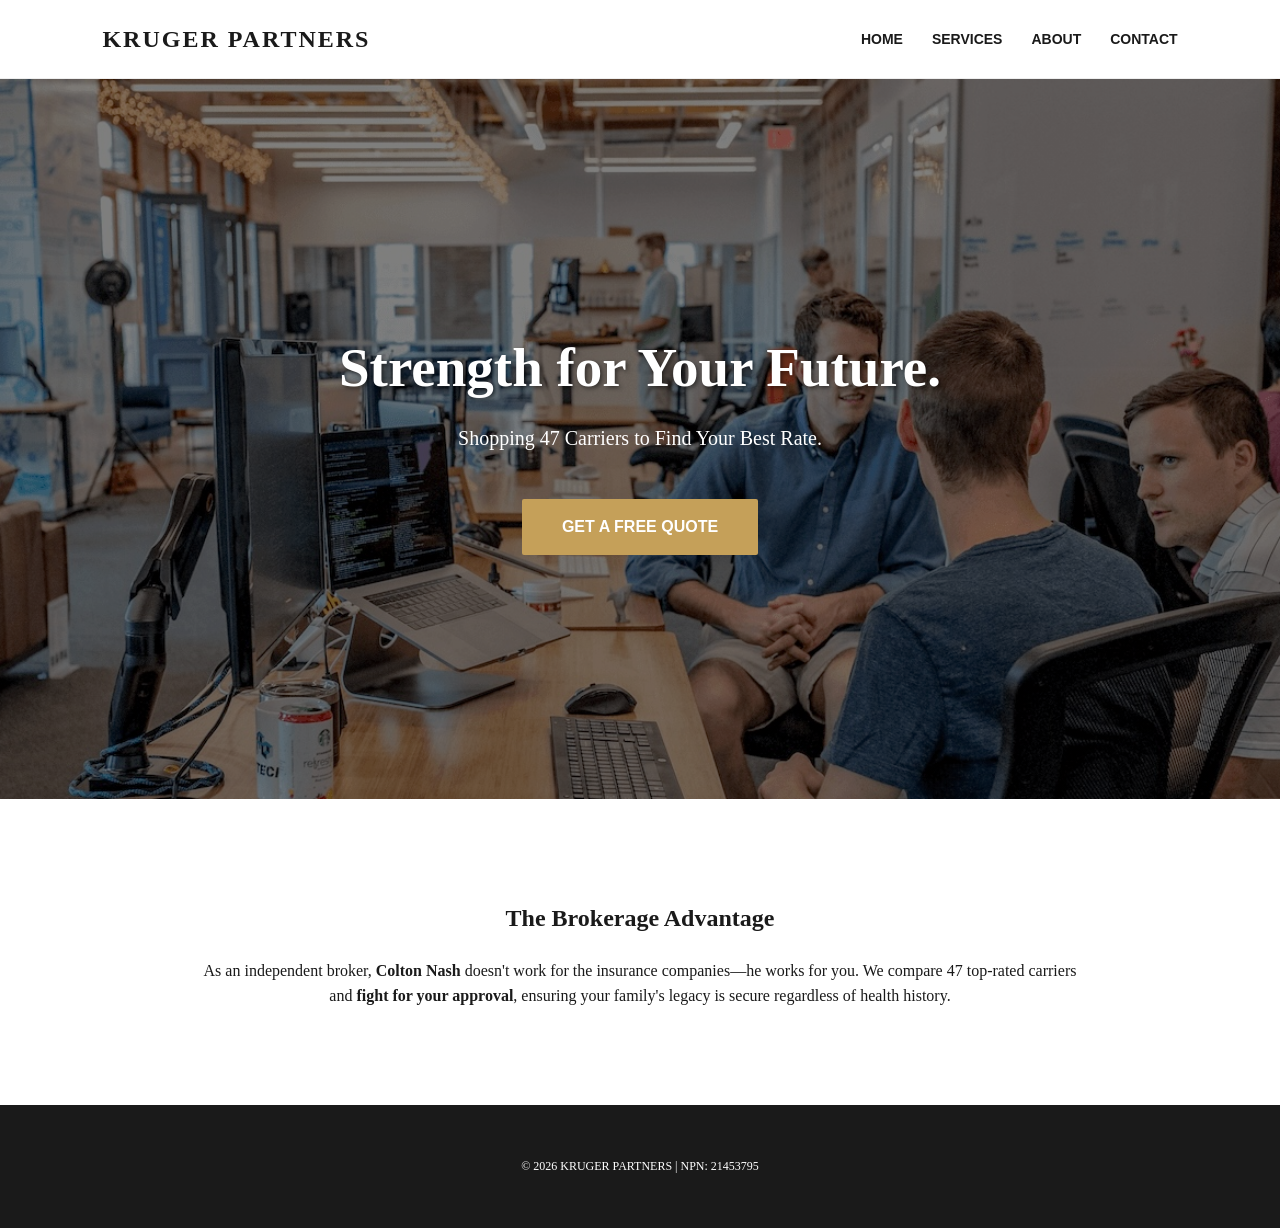
<file: index.html>
<!DOCTYPE html>
<html lang="en">
<head>
    <meta charset="UTF-8">
    <meta name="viewport" content="width=device-width, initial-scale=1.0">
    <title>Kruger Partners | Life Insurance Brokerage</title>
    <link rel="stylesheet" href="style.css">
</head>
<body>

    <nav>
        <div class="logo">KRUGER PARTNERS</div>
        <div class="nav-links">
            <a href="index.html">HOME</a>
            <a href="services.html">SERVICES</a>
            <a href="about.html">ABOUT</a>
            <a href="contact.html">CONTACT</a>
        </div>
    </nav>

    <div class="hero">
        <div class="hero-content">
            <h1>Strength for Your Future.</h1>
            <p>Shopping 47 Carriers to Find Your Best Rate.</p>
            <a href="contact.html" class="btn">GET A FREE QUOTE</a>
        </div>
    </div>

    <section class="page-content">
        <h2>The Brokerage Advantage</h2>
        <p>As an independent broker, <strong>Colton Nash</strong> doesn't work for the insurance companies—he works for you. We compare 47 top-rated carriers and <strong>fight for your approval</strong>, ensuring your family's legacy is secure regardless of health history.</p>
    </section>

    <footer>
        <p>&copy; 2026 KRUGER PARTNERS | NPN: 21453795</p>
    </footer>

</body>
</html>
</file>
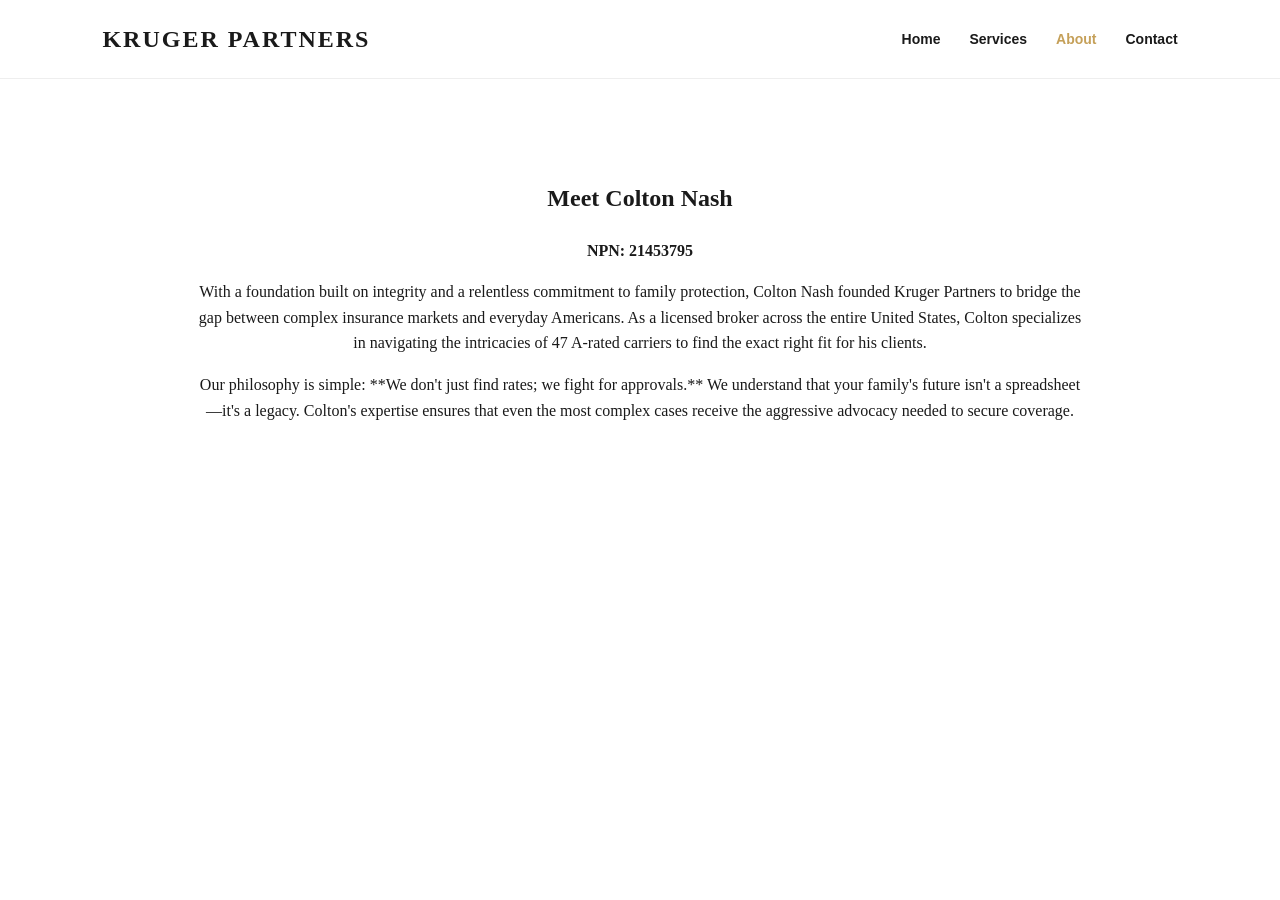
<file: about.html>
<!DOCTYPE html>
<html lang="en">
<head>
    <meta charset="UTF-8">
    <title>About Us | Kruger Partners</title>
    <link rel="stylesheet" href="style.css"> </head>
<body>
    <nav>
        <div class="logo">KRUGER PARTNERS</div>
        <div class="nav-links">
            <a href="index.html">Home</a>
            <a href="services.html">Services</a>
            <a href="about.html" style="color: #c5a059;">About</a>
            <a href="contact.html">Contact</a>
        </div>
    </nav>

    <section class="page-content">
        <h1>Meet Colton Nash</h1>
        <p><strong>NPN: 21453795</strong></p>
        <div class="bio-section">
            <p>With a foundation built on integrity and a relentless commitment to family protection, Colton Nash founded Kruger Partners to bridge the gap between complex insurance markets and everyday Americans. As a licensed broker across the entire United States, Colton specializes in navigating the intricacies of 47 A-rated carriers to find the exact right fit for his clients.</p>
            <p>Our philosophy is simple: **We don't just find rates; we fight for approvals.** We understand that your family's future isn't a spreadsheet—it's a legacy. Colton's expertise ensures that even the most complex cases receive the aggressive advocacy needed to secure coverage.</p>
        </div>
    </section>
</body>
</html>
</file>
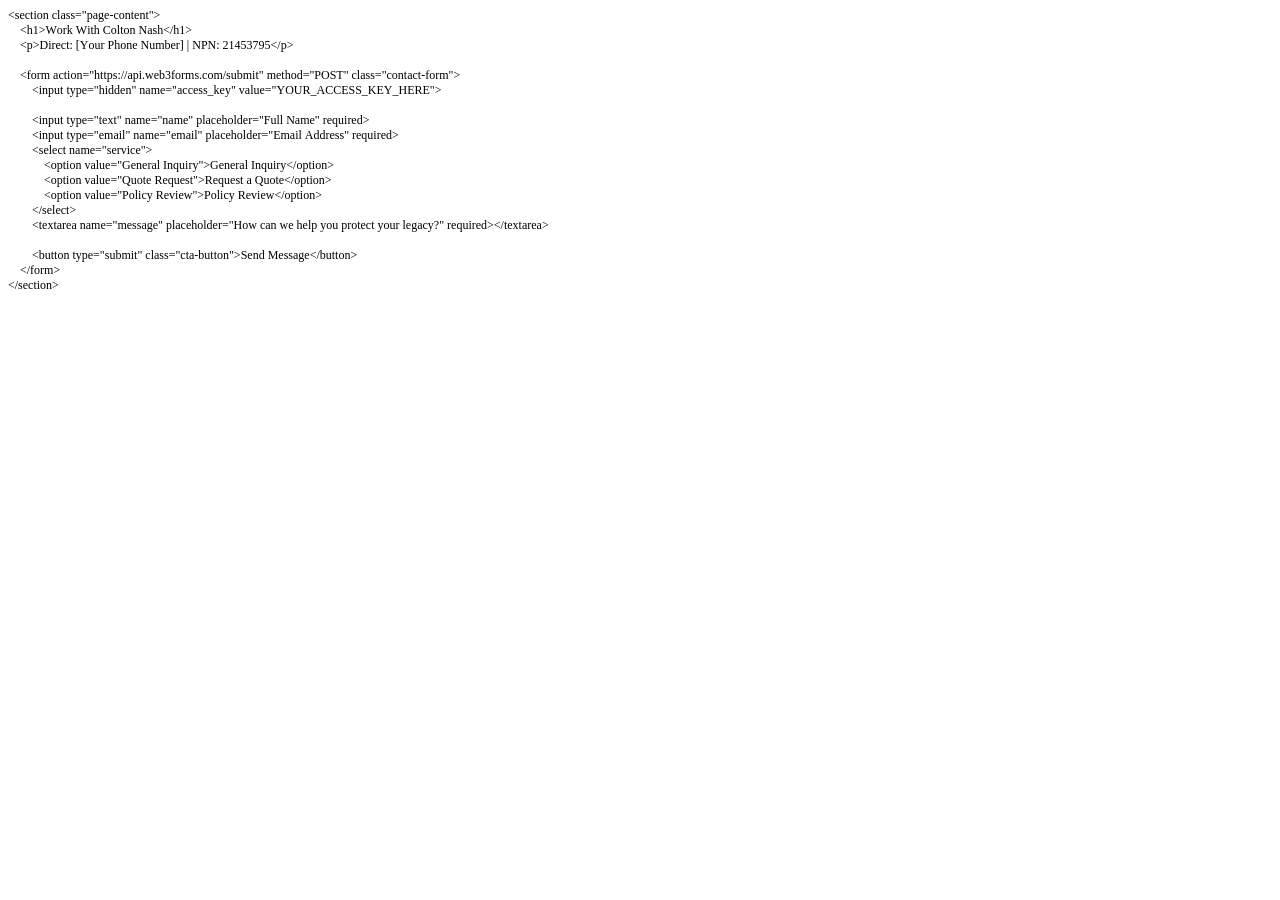
<file: contact.html>
<!DOCTYPE html PUBLIC "-//W3C//DTD HTML 4.01//EN" "http://www.w3.org/TR/html4/strict.dtd">
<html>
<head>
  <meta http-equiv="Content-Type" content="text/html; charset=utf-8">
  <meta http-equiv="Content-Style-Type" content="text/css">
  <title></title>
  <meta name="Generator" content="Cocoa HTML Writer">
  <meta name="CocoaVersion" content="2487.5">
  <style type="text/css">
    p.p1 {margin: 0.0px 0.0px 0.0px 0.0px; font: 12.0px Times; -webkit-text-stroke: #000000}
    p.p2 {margin: 0.0px 0.0px 0.0px 0.0px; font: 12.0px Times; -webkit-text-stroke: #000000; min-height: 14.0px}
    span.s1 {font-kerning: none}
  </style>
</head>
<body>
<p class="p1"><span class="s1">&lt;section class="page-content"&gt;</span></p>
<p class="p1"><span class="s1"><span class="Apple-converted-space">    </span>&lt;h1&gt;Work With Colton Nash&lt;/h1&gt;</span></p>
<p class="p1"><span class="s1"><span class="Apple-converted-space">    </span>&lt;p&gt;Direct: [Your Phone Number] | NPN: 21453795&lt;/p&gt;</span></p>
<p class="p2"><span class="s1"></span><br></p>
<p class="p1"><span class="s1"><span class="Apple-converted-space">    </span>&lt;form action="https://api.web3forms.com/submit" method="POST" class="contact-form"&gt;</span></p>
<p class="p1"><span class="s1"><span class="Apple-converted-space">        </span>&lt;input type="hidden" name="access_key" value="YOUR_ACCESS_KEY_HERE"&gt;</span></p>
<p class="p2"><span class="s1"><span class="Apple-converted-space">        </span></span></p>
<p class="p1"><span class="s1"><span class="Apple-converted-space">        </span>&lt;input type="text" name="name" placeholder="Full Name" required&gt;</span></p>
<p class="p1"><span class="s1"><span class="Apple-converted-space">        </span>&lt;input type="email" name="email" placeholder="Email Address" required&gt;</span></p>
<p class="p1"><span class="s1"><span class="Apple-converted-space">        </span>&lt;select name="service"&gt;</span></p>
<p class="p1"><span class="s1"><span class="Apple-converted-space">            </span>&lt;option value="General Inquiry"&gt;General Inquiry&lt;/option&gt;</span></p>
<p class="p1"><span class="s1"><span class="Apple-converted-space">            </span>&lt;option value="Quote Request"&gt;Request a Quote&lt;/option&gt;</span></p>
<p class="p1"><span class="s1"><span class="Apple-converted-space">            </span>&lt;option value="Policy Review"&gt;Policy Review&lt;/option&gt;</span></p>
<p class="p1"><span class="s1"><span class="Apple-converted-space">        </span>&lt;/select&gt;</span></p>
<p class="p1"><span class="s1"><span class="Apple-converted-space">        </span>&lt;textarea name="message" placeholder="How can we help you protect your legacy?" required&gt;&lt;/textarea&gt;</span></p>
<p class="p2"><span class="s1"><span class="Apple-converted-space">        </span></span></p>
<p class="p1"><span class="s1"><span class="Apple-converted-space">        </span>&lt;button type="submit" class="cta-button"&gt;Send Message&lt;/button&gt;</span></p>
<p class="p1"><span class="s1"><span class="Apple-converted-space">    </span>&lt;/form&gt;</span></p>
<p class="p1"><span class="s1">&lt;/section&gt;</span></p>
</body>
</html>
</file>
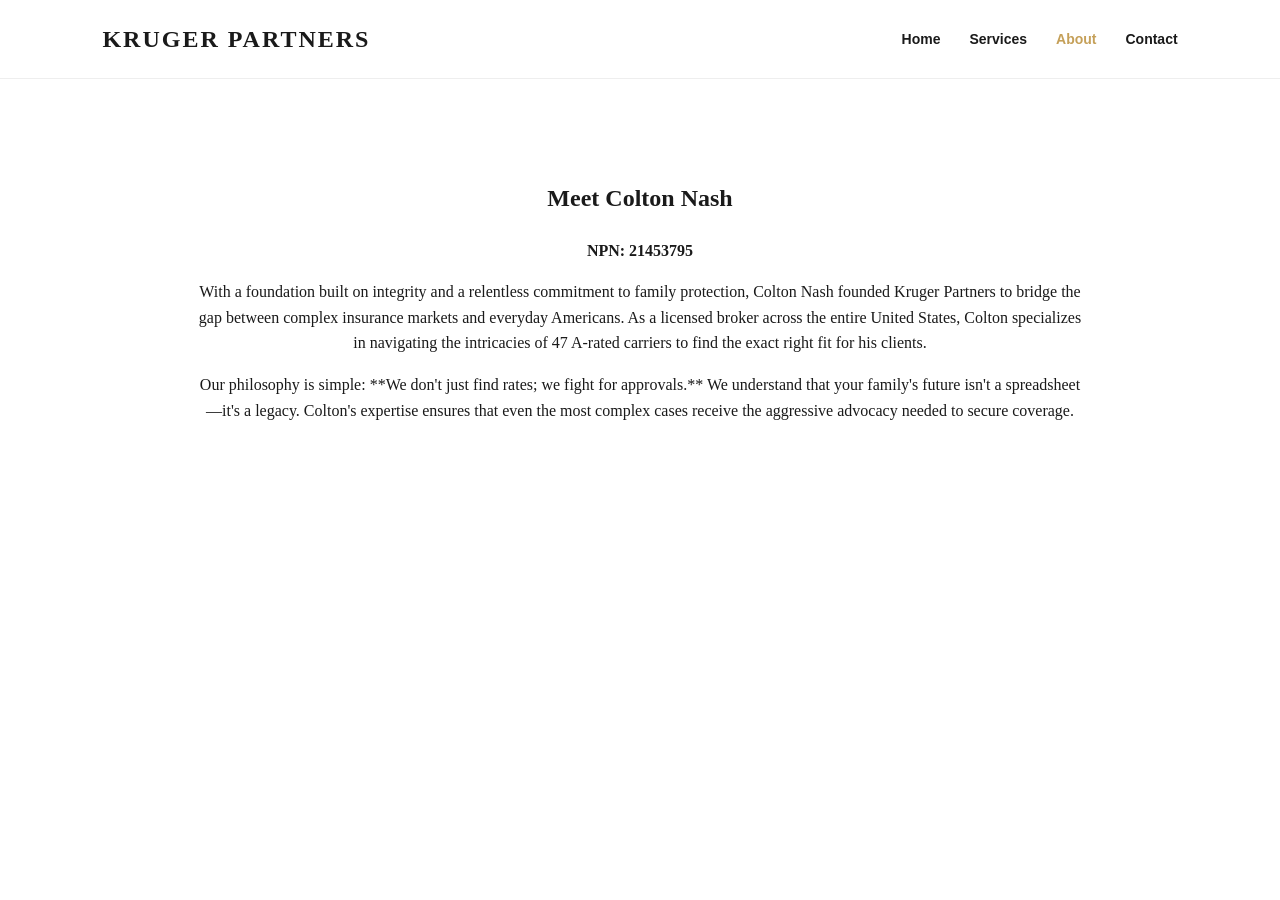
<file: kruger.about.html>
<!DOCTYPE html>
<html lang="en">
<head>
    <meta charset="UTF-8">
    <title>About Us | Kruger Partners</title>
    <link rel="stylesheet" href="style.css"> </head>
<body>
    <nav>
        <div class="logo">KRUGER PARTNERS</div>
        <div class="nav-links">
            <a href="index.html">Home</a>
            <a href="services.html">Services</a>
            <a href="about.html" style="color: #c5a059;">About</a>
            <a href="contact.html">Contact</a>
        </div>
    </nav>

    <section class="page-content">
        <h1>Meet Colton Nash</h1>
        <p><strong>NPN: 21453795</strong></p>
        <div class="bio-section">
            <p>With a foundation built on integrity and a relentless commitment to family protection, Colton Nash founded Kruger Partners to bridge the gap between complex insurance markets and everyday Americans. As a licensed broker across the entire United States, Colton specializes in navigating the intricacies of 47 A-rated carriers to find the exact right fit for his clients.</p>
            <p>Our philosophy is simple: **We don't just find rates; we fight for approvals.** We understand that your family's future isn't a spreadsheet—it's a legacy. Colton's expertise ensures that even the most complex cases receive the aggressive advocacy needed to secure coverage.</p>
        </div>
    </section>
</body>
</html>
</file>
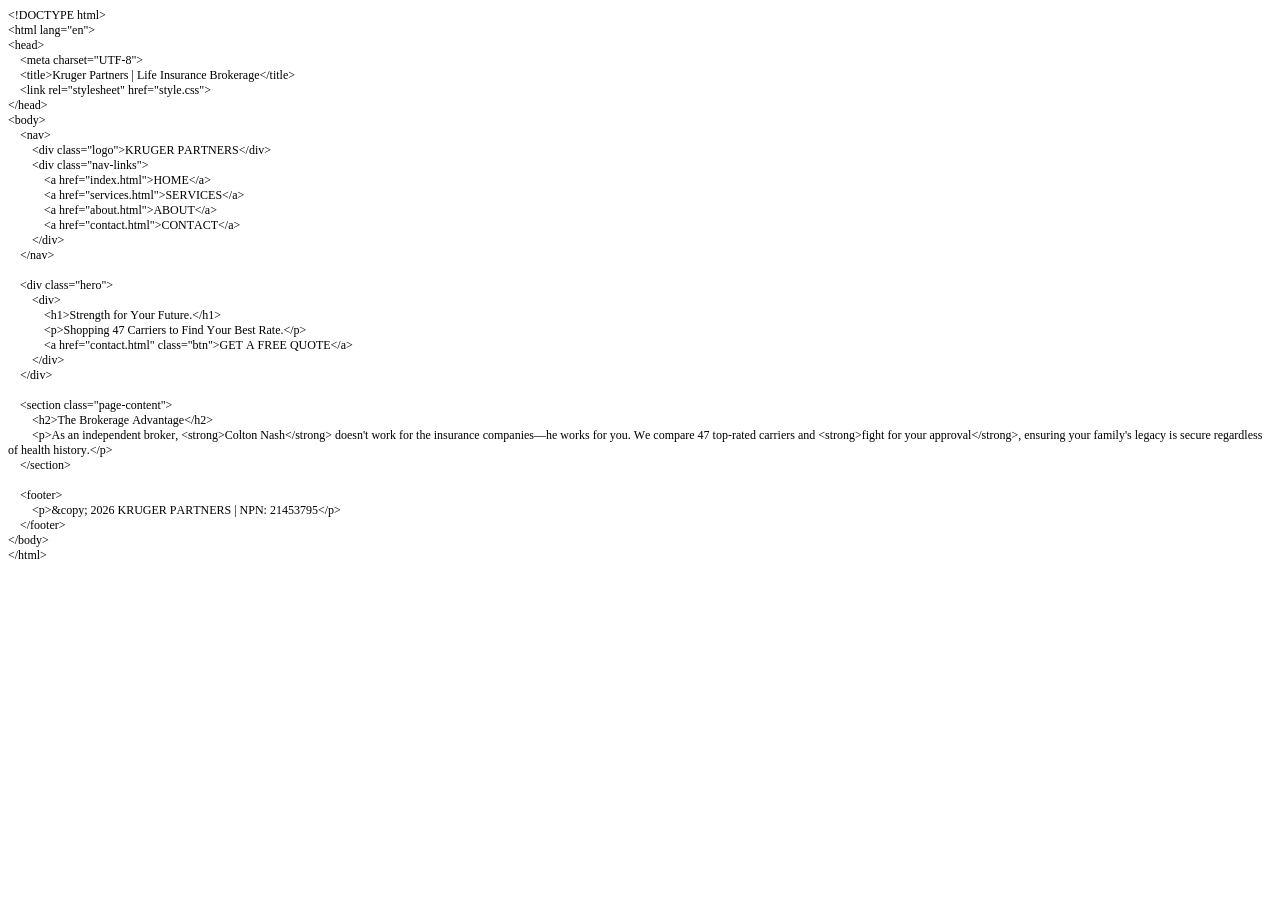
<file: kruger.index.html>
<!DOCTYPE html PUBLIC "-//W3C//DTD HTML 4.01//EN" "http://www.w3.org/TR/html4/strict.dtd">
<html>
<head>
  <meta http-equiv="Content-Type" content="text/html; charset=utf-8">
  <meta http-equiv="Content-Style-Type" content="text/css">
  <title></title>
  <meta name="Generator" content="Cocoa HTML Writer">
  <meta name="CocoaVersion" content="2487.5">
  <style type="text/css">
    p.p1 {margin: 0.0px 0.0px 0.0px 0.0px; font: 12.0px Times; -webkit-text-stroke: #000000}
    p.p2 {margin: 0.0px 0.0px 0.0px 0.0px; font: 12.0px Times; -webkit-text-stroke: #000000; min-height: 14.0px}
    span.s1 {font-kerning: none}
  </style>
</head>
<body>
<p class="p1"><span class="s1">&lt;!DOCTYPE html&gt;</span></p>
<p class="p1"><span class="s1">&lt;html lang="en"&gt;</span></p>
<p class="p1"><span class="s1">&lt;head&gt;</span></p>
<p class="p1"><span class="s1"><span class="Apple-converted-space">    </span>&lt;meta charset="UTF-8"&gt;</span></p>
<p class="p1"><span class="s1"><span class="Apple-converted-space">    </span>&lt;title&gt;Kruger Partners | Life Insurance Brokerage&lt;/title&gt;</span></p>
<p class="p1"><span class="s1"><span class="Apple-converted-space">    </span>&lt;link rel="stylesheet" href="style.css"&gt;</span></p>
<p class="p1"><span class="s1">&lt;/head&gt;</span></p>
<p class="p1"><span class="s1">&lt;body&gt;</span></p>
<p class="p1"><span class="s1"><span class="Apple-converted-space">    </span>&lt;nav&gt;</span></p>
<p class="p1"><span class="s1"><span class="Apple-converted-space">        </span>&lt;div class="logo"&gt;KRUGER PARTNERS&lt;/div&gt;</span></p>
<p class="p1"><span class="s1"><span class="Apple-converted-space">        </span>&lt;div class="nav-links"&gt;</span></p>
<p class="p1"><span class="s1"><span class="Apple-converted-space">            </span>&lt;a href="index.html"&gt;HOME&lt;/a&gt;</span></p>
<p class="p1"><span class="s1"><span class="Apple-converted-space">            </span>&lt;a href="services.html"&gt;SERVICES&lt;/a&gt;</span></p>
<p class="p1"><span class="s1"><span class="Apple-converted-space">            </span>&lt;a href="about.html"&gt;ABOUT&lt;/a&gt;</span></p>
<p class="p1"><span class="s1"><span class="Apple-converted-space">            </span>&lt;a href="contact.html"&gt;CONTACT&lt;/a&gt;</span></p>
<p class="p1"><span class="s1"><span class="Apple-converted-space">        </span>&lt;/div&gt;</span></p>
<p class="p1"><span class="s1"><span class="Apple-converted-space">    </span>&lt;/nav&gt;</span></p>
<p class="p2"><span class="s1"></span><br></p>
<p class="p1"><span class="s1"><span class="Apple-converted-space">    </span>&lt;div class="hero"&gt;</span></p>
<p class="p1"><span class="s1"><span class="Apple-converted-space">        </span>&lt;div&gt;</span></p>
<p class="p1"><span class="s1"><span class="Apple-converted-space">            </span>&lt;h1&gt;Strength for Your Future.&lt;/h1&gt;</span></p>
<p class="p1"><span class="s1"><span class="Apple-converted-space">            </span>&lt;p&gt;Shopping 47 Carriers to Find Your Best Rate.&lt;/p&gt;</span></p>
<p class="p1"><span class="s1"><span class="Apple-converted-space">            </span>&lt;a href="contact.html" class="btn"&gt;GET A FREE QUOTE&lt;/a&gt;</span></p>
<p class="p1"><span class="s1"><span class="Apple-converted-space">        </span>&lt;/div&gt;</span></p>
<p class="p1"><span class="s1"><span class="Apple-converted-space">    </span>&lt;/div&gt;</span></p>
<p class="p2"><span class="s1"></span><br></p>
<p class="p1"><span class="s1"><span class="Apple-converted-space">    </span>&lt;section class="page-content"&gt;</span></p>
<p class="p1"><span class="s1"><span class="Apple-converted-space">        </span>&lt;h2&gt;The Brokerage Advantage&lt;/h2&gt;</span></p>
<p class="p1"><span class="s1"><span class="Apple-converted-space">        </span>&lt;p&gt;As an independent broker, &lt;strong&gt;Colton Nash&lt;/strong&gt; doesn't work for the insurance companies—he works for you. We compare 47 top-rated carriers and &lt;strong&gt;fight for your approval&lt;/strong&gt;, ensuring your family's legacy is secure regardless of health history.&lt;/p&gt;</span></p>
<p class="p1"><span class="s1"><span class="Apple-converted-space">    </span>&lt;/section&gt;</span></p>
<p class="p2"><span class="s1"></span><br></p>
<p class="p1"><span class="s1"><span class="Apple-converted-space">    </span>&lt;footer&gt;</span></p>
<p class="p1"><span class="s1"><span class="Apple-converted-space">        </span>&lt;p&gt;&amp;copy; 2026 KRUGER PARTNERS | NPN: 21453795&lt;/p&gt;</span></p>
<p class="p1"><span class="s1"><span class="Apple-converted-space">    </span>&lt;/footer&gt;</span></p>
<p class="p1"><span class="s1">&lt;/body&gt;</span></p>
<p class="p1"><span class="s1">&lt;/html&gt;</span></p>
</body>
</html>
</file>
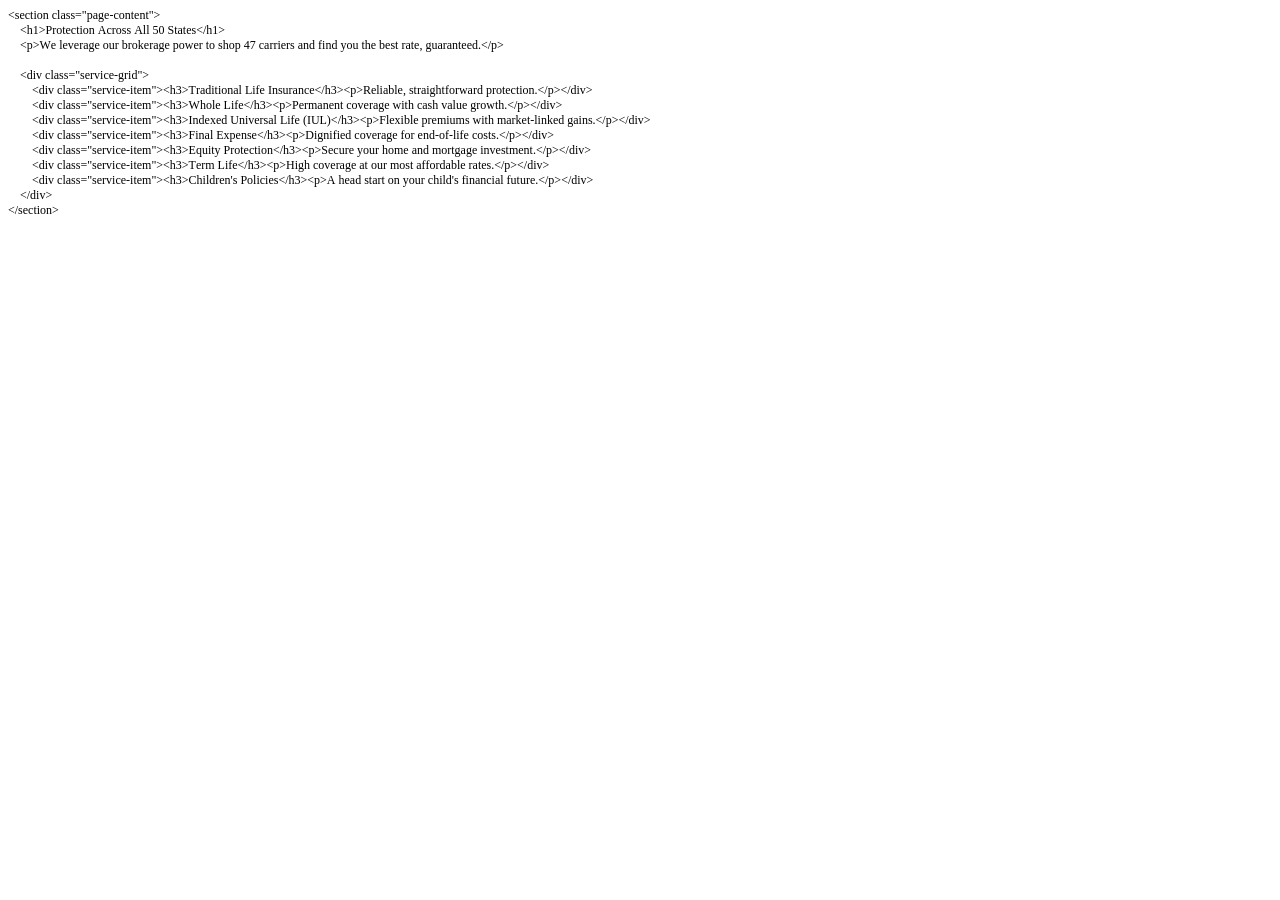
<file: kruger.services.html>
<!DOCTYPE html PUBLIC "-//W3C//DTD HTML 4.01//EN" "http://www.w3.org/TR/html4/strict.dtd">
<html>
<head>
  <meta http-equiv="Content-Type" content="text/html; charset=utf-8">
  <meta http-equiv="Content-Style-Type" content="text/css">
  <title></title>
  <meta name="Generator" content="Cocoa HTML Writer">
  <meta name="CocoaVersion" content="2487.5">
  <style type="text/css">
    p.p1 {margin: 0.0px 0.0px 0.0px 0.0px; font: 12.0px Times; -webkit-text-stroke: #000000}
    p.p2 {margin: 0.0px 0.0px 0.0px 0.0px; font: 12.0px Times; -webkit-text-stroke: #000000; min-height: 14.0px}
    span.s1 {font-kerning: none}
  </style>
</head>
<body>
<p class="p1"><span class="s1">&lt;section class="page-content"&gt;</span></p>
<p class="p1"><span class="s1"><span class="Apple-converted-space">    </span>&lt;h1&gt;Protection Across All 50 States&lt;/h1&gt;</span></p>
<p class="p1"><span class="s1"><span class="Apple-converted-space">    </span>&lt;p&gt;We leverage our brokerage power to shop 47 carriers and find you the best rate, guaranteed.&lt;/p&gt;</span></p>
<p class="p2"><span class="s1"><span class="Apple-converted-space">    </span></span></p>
<p class="p1"><span class="s1"><span class="Apple-converted-space">    </span>&lt;div class="service-grid"&gt;</span></p>
<p class="p1"><span class="s1"><span class="Apple-converted-space">        </span>&lt;div class="service-item"&gt;&lt;h3&gt;Traditional Life Insurance&lt;/h3&gt;&lt;p&gt;Reliable, straightforward protection.&lt;/p&gt;&lt;/div&gt;</span></p>
<p class="p1"><span class="s1"><span class="Apple-converted-space">        </span>&lt;div class="service-item"&gt;&lt;h3&gt;Whole Life&lt;/h3&gt;&lt;p&gt;Permanent coverage with cash value growth.&lt;/p&gt;&lt;/div&gt;</span></p>
<p class="p1"><span class="s1"><span class="Apple-converted-space">        </span>&lt;div class="service-item"&gt;&lt;h3&gt;Indexed Universal Life (IUL)&lt;/h3&gt;&lt;p&gt;Flexible premiums with market-linked gains.&lt;/p&gt;&lt;/div&gt;</span></p>
<p class="p1"><span class="s1"><span class="Apple-converted-space">        </span>&lt;div class="service-item"&gt;&lt;h3&gt;Final Expense&lt;/h3&gt;&lt;p&gt;Dignified coverage for end-of-life costs.&lt;/p&gt;&lt;/div&gt;</span></p>
<p class="p1"><span class="s1"><span class="Apple-converted-space">        </span>&lt;div class="service-item"&gt;&lt;h3&gt;Equity Protection&lt;/h3&gt;&lt;p&gt;Secure your home and mortgage investment.&lt;/p&gt;&lt;/div&gt;</span></p>
<p class="p1"><span class="s1"><span class="Apple-converted-space">        </span>&lt;div class="service-item"&gt;&lt;h3&gt;Term Life&lt;/h3&gt;&lt;p&gt;High coverage at our most affordable rates.&lt;/p&gt;&lt;/div&gt;</span></p>
<p class="p1"><span class="s1"><span class="Apple-converted-space">        </span>&lt;div class="service-item"&gt;&lt;h3&gt;Children's Policies&lt;/h3&gt;&lt;p&gt;A head start on your child's financial future.&lt;/p&gt;&lt;/div&gt;</span></p>
<p class="p1"><span class="s1"><span class="Apple-converted-space">    </span>&lt;/div&gt;</span></p>
<p class="p1"><span class="s1">&lt;/section&gt;</span></p>
</body>
</html>
</file>
<file: style.css>
:root {
    --black: #1a1a1a;
    --gold: #c5a059;
    --white: #ffffff;
    --gray: #f4f4f4;
}

body { 
    font-family: 'Georgia', serif; 
    margin: 0; 
    color: var(--black); 
    line-height: 1.6; 
}

/* Navigation */
nav { 
    display: flex; 
    justify-content: space-between; 
    align-items: center; 
    padding: 20px 8%; 
    background: var(--white); 
    border-bottom: 1px solid #eee; 
    position: sticky; 
    top: 0; 
    z-index: 1000; 
}

.logo { 
    font-size: 24px; 
    font-weight: bold; 
    letter-spacing: 2px; 
}

.nav-links a { 
    margin-left: 25px; 
    text-decoration: none; 
    color: var(--black); 
    font-family: 'Helvetica', sans-serif; 
    font-size: 14px; 
    font-weight: bold; 
}

.nav-links a:hover {
    color: var(--gold);
}

/* Hero Section - Updated with your Office Image */
.hero { 
    background: linear-gradient(rgba(0,0,0,0.5), rgba(0,0,0,0.5)), 
                url('Screen-Shot-2020-10-13-at-11.46.41-AM-1.jpg');
    background-size: cover; 
    background-position: center;
    height: 80vh; 
    display: flex; 
    align-items: center; 
    justify-content: center; 
    color: white; 
    text-align: center;
}

.hero h1 { 
    font-size: 55px; 
    margin: 0;
    text-shadow: 2px 2px 4px rgba(0,0,0,0.5);
}

.hero p {
    font-size: 20px;
    margin-top: 10px;
}

/* Buttons */
.btn { 
    background: var(--gold); 
    color: white; 
    padding: 15px 40px; 
    text-decoration: none; 
    font-weight: bold; 
    display: inline-block; 
    font-family: 'Helvetica', sans-serif; 
    border-radius: 2px; 
    margin-top: 25px;
    transition: transform 0.2s ease;
}

.btn:hover {
    transform: scale(1.05);
}

/* Content Sections */
.page-content { 
    padding: 80px 15%; 
    text-align: center; 
}

footer { 
    padding: 40px; 
    background: var(--black); 
    color: white; 
    text-align: center; 
    font-size: 12px; 
}
</file>
